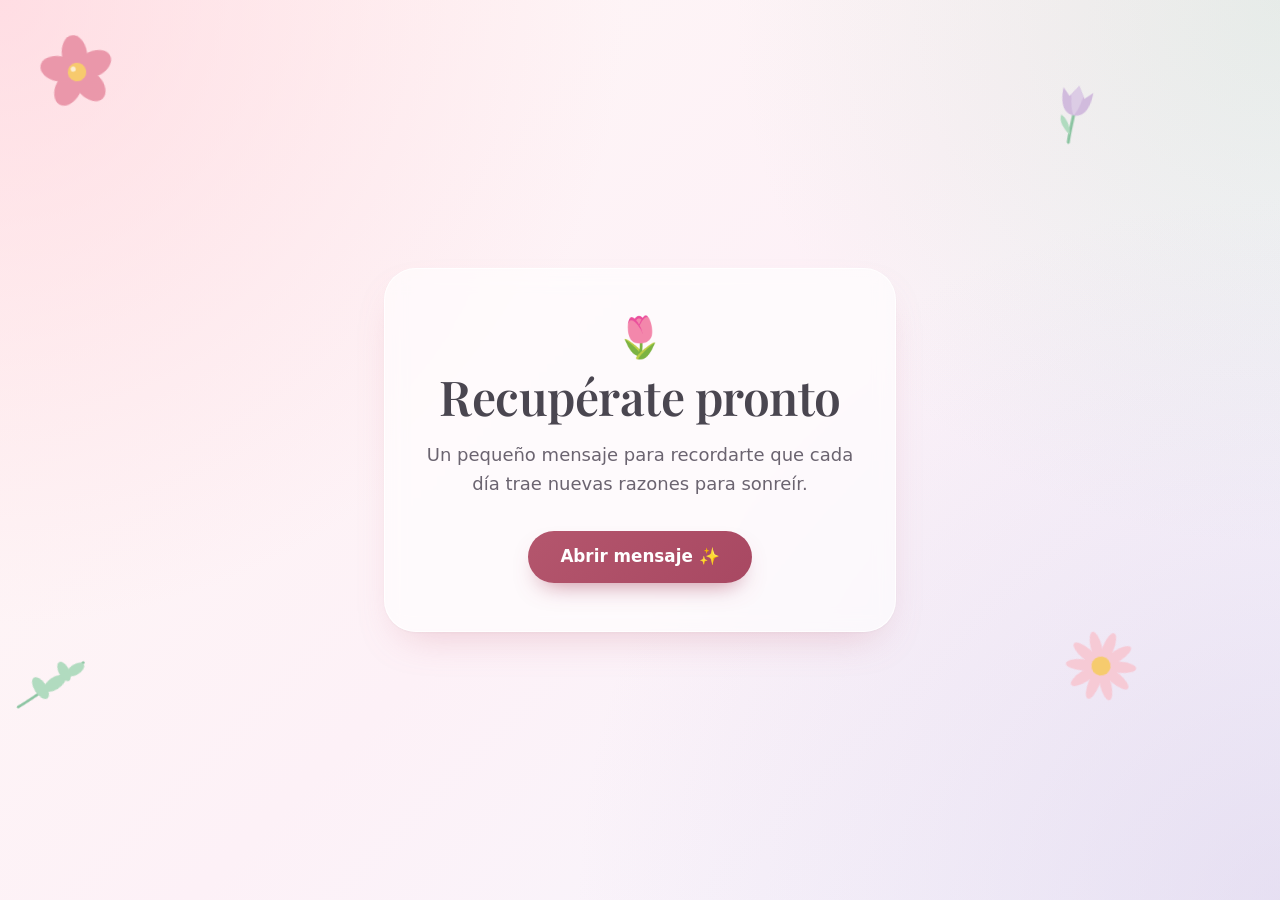
<file: index.html>
<!doctype html>
<html lang="es" data-route="home">
<head>
  <meta charset="utf-8">
  <meta name="viewport" content="width=device-width, initial-scale=1">
  <script>
    // En la ruta con nombre (servida por 404.html en GitHub Pages) la URL es
    // /<repo>/<Nombre>, así que las rutas relativas necesitan una <base> que
    // apunte a la raíz del proyecto. En index.html no hace nada.
    (function () {
      if (document.documentElement.getAttribute("data-route") !== "name") return;
      var segments = location.pathname.split("/").filter(Boolean);
      // Sitio de proyecto en *.github.io: la raíz es el primer segmento (/repo/).
      // En cualquier otro caso: todo menos el último segmento (el nombre).
      var isProjectSite = /\.github\.io$/i.test(location.hostname) && segments.length > 1;
      var depth = isProjectSite ? 1 : Math.max(segments.length - 1, 0);
      var base = document.createElement("base");
      base.href = "/" + segments.slice(0, depth).map(function (s) { return s + "/"; }).join("");
      document.head.appendChild(base);
    })();
  </script>
  <title>Recupérate pronto 🌷</title>
  <meta name="description" content="Una pequeña tarjeta digital con buenos deseos para tu recuperación.">
  <meta name="theme-color" content="#FFF8F5">
  <link rel="icon" href="data:image/svg+xml,%3Csvg xmlns='http://www.w3.org/2000/svg' viewBox='0 0 100 100'%3E%3Ctext y='.9em' font-size='90'%3E%F0%9F%8C%B7%3C/text%3E%3C/svg%3E">

  <link rel="preconnect" href="https://fonts.googleapis.com">
  <link rel="preconnect" href="https://fonts.gstatic.com" crossorigin>
  <link href="https://fonts.googleapis.com/css2?family=Playfair+Display:ital,wght@0,600;1,500&display=swap" rel="stylesheet">

  <link rel="stylesheet" href="https://cdn.jsdelivr.net/npm/bootstrap@5.3.3/dist/css/bootstrap.min.css" integrity="sha384-QWTKZyjpPEjISv5WaRU9OFeRpok6YctnYmDr5pNlyT2bRjXh0JMhjY6hW+ALEwIH" crossorigin="anonymous">
  <link rel="stylesheet" href="./assets/css/tailwind.css">
  <link rel="stylesheet" href="./assets/css/styles.css">
</head>
<body>
  <!-- Capa decorativa: las flores se generan en main.js -->
  <div class="flower-layer" id="flowerLayer" aria-hidden="true"></div>

  <main class="stage">
    <!-- Pantalla inicial -->
    <section class="welcome-screen container d-flex flex-column align-items-center justify-content-center text-center min-vh-100" id="welcomeScreen" aria-labelledby="welcomeTitle">
      <div class="card-soft tw-w-full tw-max-w-lg tw-px-6 tw-py-10 sm:tw-px-10 sm:tw-py-12">
        <span class="welcome-icon tw-block tw-mb-3" aria-hidden="true">🌷</span>
        <h1 class="title-serif tw-mb-4" id="welcomeTitle">Recupérate pronto</h1>
        <p class="text-soft tw-mb-8 tw-leading-relaxed">
          Un pequeño mensaje para recordarte que cada día trae nuevas razones para sonreír.
        </p>
        <button type="button" class="btn btn-bloom welcome-button" id="startExperience">
          Abrir mensaje <span aria-hidden="true">✨</span>
        </button>
      </div>
    </section>

    <!-- Mensaje principal: se revela tras el clic -->
    <section class="main-content container d-flex flex-column align-items-center justify-content-center text-center min-vh-100" id="mainContent" aria-labelledby="mainTitle" hidden>
      <div class="tw-w-full tw-max-w-xl tw-py-12">
        <p class="name-card tw-inline-flex tw-items-center tw-gap-3 tw-mb-8 tw-px-6 tw-py-3 sm:tw-px-8" id="nameCard" hidden>
          <span aria-hidden="true">🌷</span>
          <span>Para <strong class="name-text" id="nameText"></strong></span>
          <span aria-hidden="true">🌷</span>
        </p>

        <div class="card-soft message-card tw-px-6 tw-py-10 sm:tw-px-12 sm:tw-py-12">
          <h2 class="title-serif tw-mb-5" id="mainTitle" tabindex="-1">Recupérate pronto</h2>
          <p class="message text-soft tw-leading-relaxed tw-mb-2">Hay días para correr y días para descansar.</p>
          <p class="message text-soft tw-leading-relaxed tw-mb-8">Hoy toca respirar, cuidarte y darte tiempo.</p>

          <blockquote class="quote tw-mb-8 tw-mx-auto tw-max-w-sm">
            <p class="tw-m-0" id="quoteText">“Cada día es un pequeño paso hacia sentirte mejor.”</p>
          </blockquote>

          <p class="signature tw-m-0">Con mucho cariño <span aria-hidden="true">💛</span></p>
        </div>
      </div>
    </section>
  </main>

  <script src="https://cdn.jsdelivr.net/npm/gsap@3.13.0/dist/gsap.min.js"></script>
  <script src="./assets/js/main.js"></script>
</body>
</html>
</file>
<file: assets/css/styles.css>
/*
 * Recupérate pronto — estilos propios.
 * Reparto de responsabilidades:
 *   Bootstrap  → estructura (container, flex, min-vh-100) y base del botón (.btn).
 *   Tailwind   → espaciado, anchos máximos, interlineado (prefijo tw-, sin preflight).
 *   Este archivo → paleta, tipografía, superficies, flores y estados.
 */

:root {
  --color-background: #FFF8F5;
  --color-primary: #E88FA3;
  --color-primary-dark: #C96F84;
  --color-primary-deep: #A84862;
  --color-secondary: #A8D8B9;
  --color-accent: #F6C85F;
  --color-lavender: #CDB4DB;
  --color-text: #4A4650;
  --color-text-soft: #6B6470;
  --color-white: #FFFFFF;

  --font-serif: "Playfair Display", Georgia, "Times New Roman", serif;
  --font-sans: system-ui, -apple-system, "Segoe UI", Roboto, "Helvetica Neue", Arial, sans-serif;
}

html,
body {
  overflow-x: hidden;
}

body {
  min-height: 100vh;
  margin: 0;
  font-family: var(--font-sans);
  color: var(--color-text);
  background-color: var(--color-background);
  background:
    radial-gradient(circle at 0% 0%, rgba(255, 210, 220, 0.7), transparent 40%),
    radial-gradient(circle at 100% 100%, rgba(205, 180, 219, 0.35), transparent 45%),
    radial-gradient(circle at 100% 0%, rgba(168, 216, 185, 0.25), transparent 35%),
    linear-gradient(135deg, #FFF8F5, #FDF1F7, #F4F7FF);
  background-attachment: fixed;
}

.stage {
  position: relative;
  z-index: 1;
}

/* ---------- Tipografía ---------- */

.title-serif {
  font-family: var(--font-serif);
  font-weight: 600;
  font-size: clamp(2rem, 7vw, 3rem);
  line-height: 1.15;
  color: var(--color-text);
  letter-spacing: -0.01em;
}

.text-soft {
  font-size: clamp(1rem, 3.6vw, 1.125rem);
  color: var(--color-text-soft);
}

.welcome-icon {
  font-size: 2.5rem;
  line-height: 1;
}

/* ---------- Superficies ---------- */

.card-soft {
  background: rgba(255, 255, 255, 0.62);
  border: 1px solid rgba(255, 255, 255, 0.85);
  border-radius: 2rem;
  box-shadow:
    0 1px 2px rgba(74, 70, 80, 0.04),
    0 18px 40px -18px rgba(201, 111, 132, 0.35);
  -webkit-backdrop-filter: blur(10px);
  backdrop-filter: blur(10px);
}

.name-card {
  max-width: 100%;
  font-size: clamp(1.15rem, 4.5vw, 1.5rem);
  color: var(--color-text);
  background: linear-gradient(135deg, rgba(255, 255, 255, 0.85), rgba(253, 236, 242, 0.85));
  border: 1px solid rgba(232, 143, 163, 0.35);
  border-radius: 999px;
  box-shadow: 0 10px 28px -14px rgba(201, 111, 132, 0.5);
  -webkit-backdrop-filter: blur(8px);
  backdrop-filter: blur(8px);
}

.name-text {
  font-family: var(--font-serif);
  font-weight: 600;
  color: var(--color-primary-deep);
  overflow-wrap: anywhere;
}

.quote {
  font-family: var(--font-serif);
  font-style: italic;
  font-weight: 500;
  font-size: clamp(1.2rem, 4.6vw, 1.5rem);
  line-height: 1.45;
  color: var(--color-primary-deep);
}

.quote::before {
  content: "";
  display: block;
  width: 3rem;
  height: 3px;
  margin: 0 auto 1.25rem;
  border-radius: 3px;
  background: linear-gradient(90deg, var(--color-secondary), var(--color-accent));
}

.signature {
  font-size: 0.95rem;
  letter-spacing: 0.04em;
  color: var(--color-text-soft);
}

/* ---------- Botón principal ---------- */

.btn-bloom {
  --bs-btn-padding-x: 2rem;
  --bs-btn-padding-y: 0.85rem;
  --bs-btn-font-size: 1.05rem;
  --bs-btn-font-weight: 600;
  --bs-btn-border-radius: 999px;
  --bs-btn-color: var(--color-white);
  --bs-btn-hover-color: var(--color-white);
  --bs-btn-active-color: var(--color-white);
  --bs-btn-border-width: 0;
  min-height: 48px;
  background: linear-gradient(135deg, #B4566D, var(--color-primary-deep));
  box-shadow: 0 12px 24px -12px rgba(168, 72, 98, 0.7);
  transition: transform 0.2s ease, box-shadow 0.2s ease, filter 0.2s ease;
}

.btn-bloom:hover {
  transform: translateY(-2px);
  filter: brightness(1.05);
  box-shadow: 0 16px 28px -12px rgba(168, 72, 98, 0.75);
}

.btn-bloom:active {
  transform: scale(0.97);
}

.btn-bloom:focus-visible {
  outline: 3px solid var(--color-accent);
  outline-offset: 3px;
  box-shadow: 0 0 0 6px rgba(168, 72, 98, 0.25);
}

.title-serif:focus {
  outline: none;
}

/* ---------- Flores ---------- */

.flower-layer {
  position: fixed;
  inset: 0;
  z-index: 0;
  overflow: hidden;
  pointer-events: none;
}

.flower {
  position: absolute;
  width: var(--size, 64px);
  height: var(--size, 64px);
  will-change: transform;
}

.flower svg {
  display: block;
  width: 100%;
  height: 100%;
}

.sparkle {
  position: absolute;
  width: 8px;
  height: 8px;
  border-radius: 50%;
  background: radial-gradient(circle, #FFFFFF 0%, var(--color-accent) 60%, transparent 70%);
  opacity: 0;
}

/* Estado inicial del mensaje antes de que GSAP lo revele */
.main-content {
  opacity: 0;
}

/* .d-flex de Bootstrap usa !important; [hidden] debe seguir ganando. */
.stage [hidden] {
  display: none !important;
}

@media (prefers-reduced-motion: reduce) {
  .btn-bloom,
  .btn-bloom:hover,
  .btn-bloom:active {
    transition: none;
    transform: none;
  }
}
</file>
